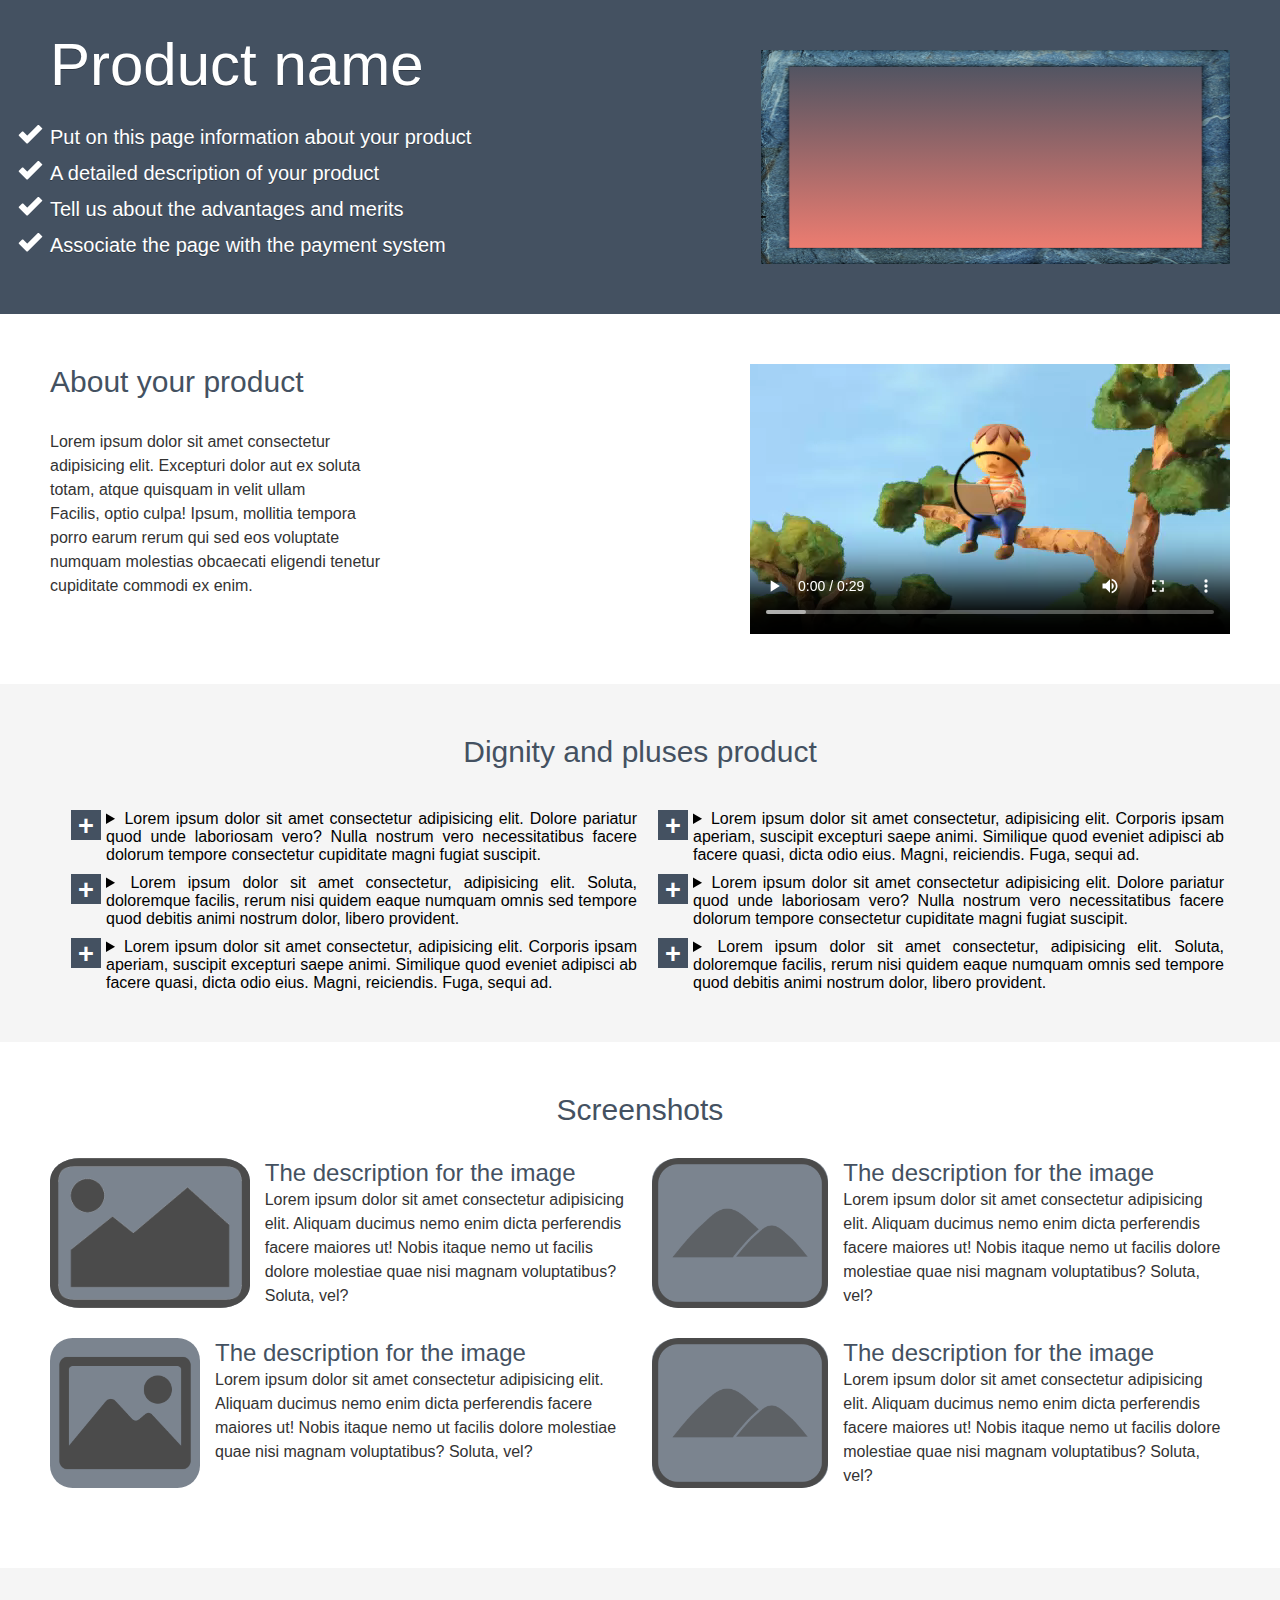
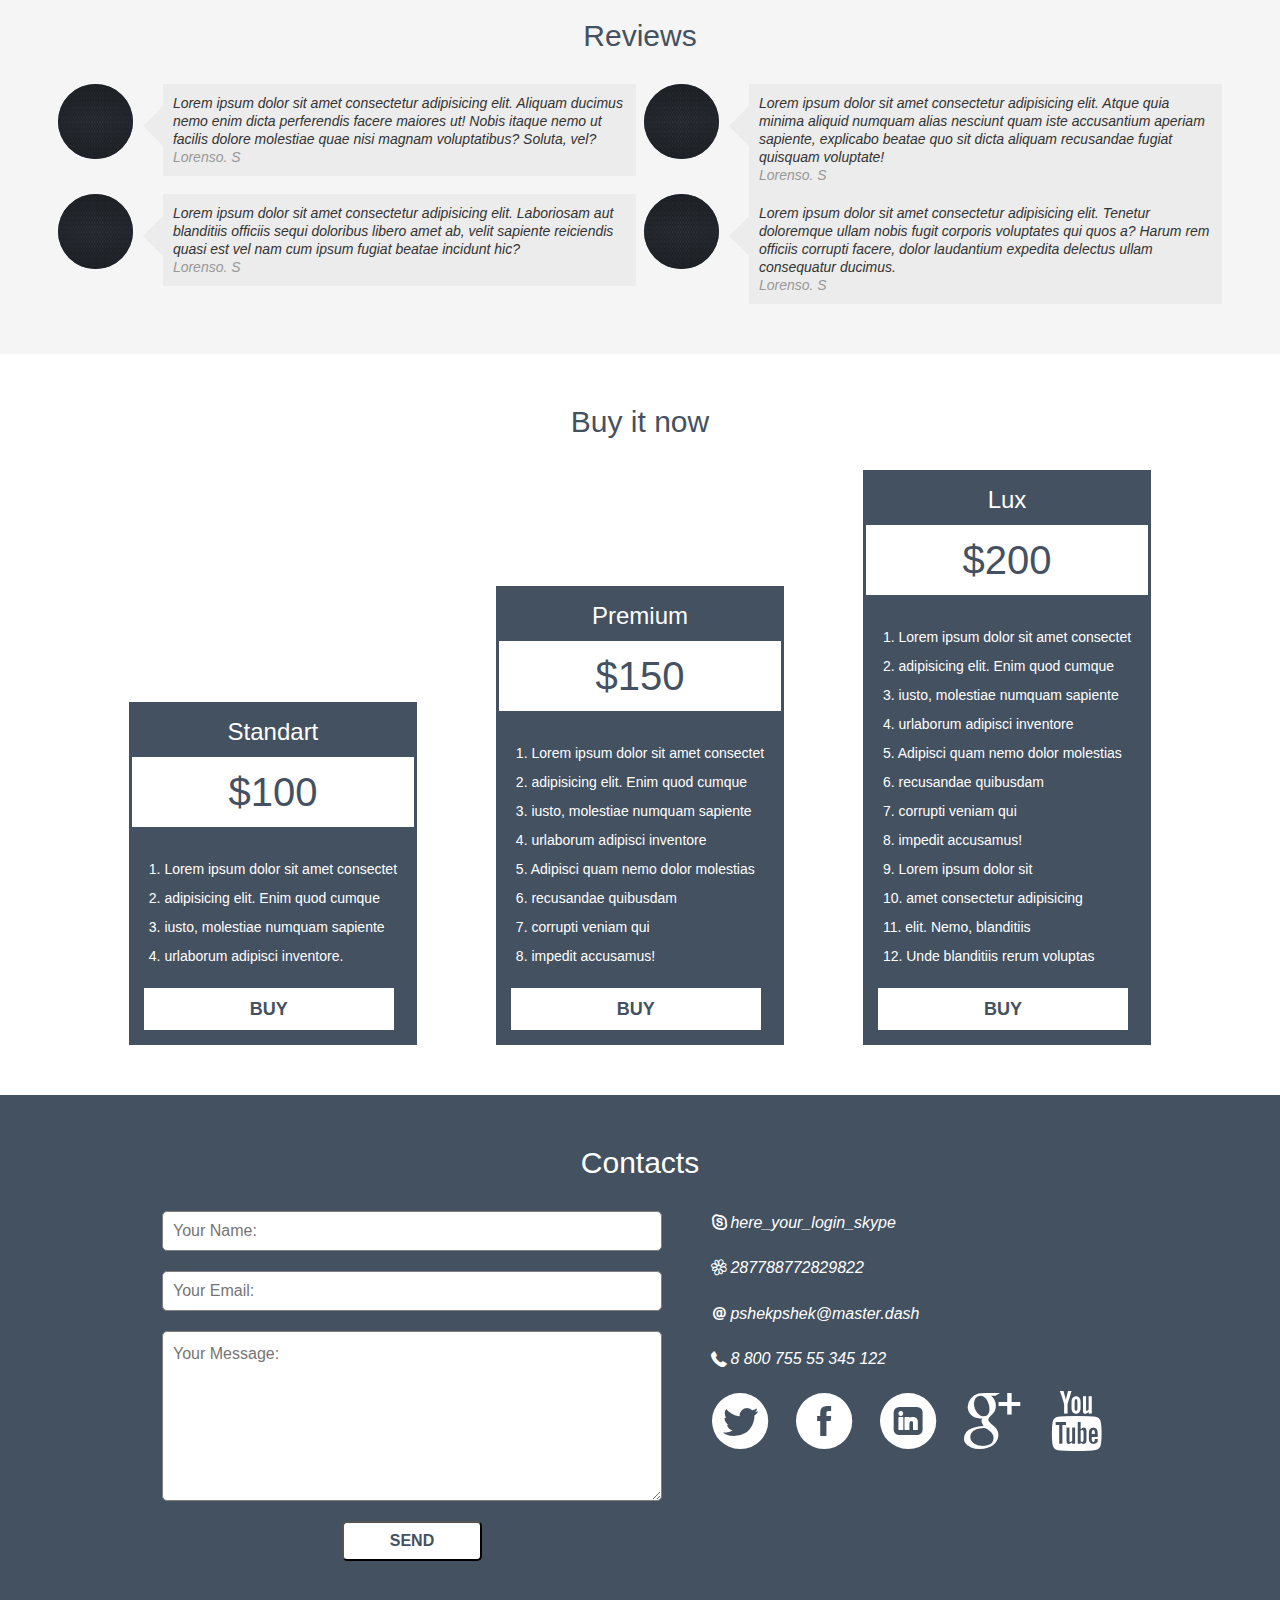
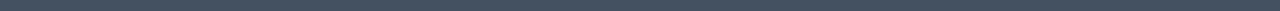
<file: lesson5/index.html>
<!DOCTYPE html>
<html lang="en">
<head>
  <meta charset="UTF-8">
  <meta name="viewport" content="width=device-width, initial-scale=1.0">
  <meta http-equiv="X-UA-Compatible" content="ie=edge">
  <title>Lesson #5. From PSD to HTML! Finished version 💩</title>
  <link rel="stylesheet" href="assets/css/fontello.css">
  <link rel="stylesheet" href="assets/css/normalize.css">
  <link rel="stylesheet" href="assets/css/style.css">
</head>
<body>
  <header>
    <article>
      <h1>Product name</h1>
      <ul>
        <li>Put on this page information about your product</li>
        <li>A detailed description of your product</li>
        <li>Tell us about the advantages and merits</li>
        <li>Associate the page with the payment system</li>
      </ul>
    </article>
    <img src="assets/img/borders.png" alt="header image">
  </header>

  <main>
    <section id="about">
      <article>
        <h2>About your product</h2>
        <p>Lorem ipsum dolor sit amet consectetur adipisicing elit. Excepturi dolor aut ex soluta totam, atque quisquam in velit ullam</p>
        <p>Facilis, optio culpa! Ipsum, mollitia tempora porro earum rerum qui sed eos voluptate numquam molestias obcaecati eligendi tenetur cupiditate commodi ex enim.</p>
      </article>
    <video controls src="assets/video/chrome.webm" type="video/webm">
        <p>Your browser does not support the video element.</p>
    </video>
    </section>

    <section id="dignity">
      <h2>Dignity and pluses product</h2>
      <details>
        <summary>Lorem ipsum dolor sit amet consectetur adipisicing elit. Dolore pariatur quod unde laboriosam vero? Nulla nostrum vero necessitatibus facere dolorum tempore consectetur cupiditate magni fugiat suscipit.</summary>
      </details>
      <details>  
        <summary>Lorem ipsum dolor sit amet consectetur, adipisicing elit. Corporis ipsam aperiam, suscipit excepturi saepe animi. Similique quod eveniet adipisci ab facere quasi, dicta odio eius. Magni, reiciendis. Fuga, sequi ad.</summary>
      </details>
      <details>
        <summary>Lorem ipsum dolor sit amet consectetur, adipisicing elit. Soluta, doloremque facilis, rerum nisi quidem eaque numquam omnis sed tempore quod debitis animi nostrum dolor, libero provident.</summary>
      </details>  
      <details>
        <summary>Lorem ipsum dolor sit amet consectetur adipisicing elit. Dolore pariatur quod unde laboriosam vero? Nulla nostrum vero necessitatibus facere dolorum tempore consectetur cupiditate magni fugiat suscipit.</summary>
      </details>
      <details>
        <summary>Lorem ipsum dolor sit amet consectetur, adipisicing elit. Corporis ipsam aperiam, suscipit excepturi saepe animi. Similique quod eveniet adipisci ab facere quasi, dicta odio eius. Magni, reiciendis. Fuga, sequi ad.</summary>
      </details>
      <details>
        <summary>Lorem ipsum dolor sit amet consectetur, adipisicing elit. Soluta, doloremque facilis, rerum nisi quidem eaque numquam omnis sed tempore quod debitis animi nostrum dolor, libero provident.</summary>
      </details>
    </section>

    <section id="screen">
      <h2>Screenshots</h2>
      <figure>
        <img src="assets/img/placeholder-image-0.jpg" alt="Placeholder 0">
        <figcaption>
          <h3>The description for the image</h3>
          <p>Lorem ipsum dolor sit amet consectetur adipisicing elit. Aliquam ducimus nemo enim dicta perferendis facere maiores ut!
  Nobis itaque nemo ut facilis dolore molestiae quae nisi magnam voluptatibus? Soluta, vel?</p>
        </figcaption>
      </figure>
      
      <figure>
        <img src="assets/img/placeholder-image-1.png" alt="Placeholder 1">
        <figcaption>
          <h3>The description for the image</h3>
          <p>Lorem ipsum dolor sit amet consectetur adipisicing elit. Aliquam ducimus nemo enim dicta perferendis facere maiores
            ut! Nobis itaque nemo ut facilis dolore molestiae quae nisi magnam voluptatibus? Soluta, vel?</p>
        </figcaption>
      </figure>
      
      <figure>
        <img src="assets/img/placeholder-image-2.png" alt="Placeholder 2">
        <figcaption>
          <h3>The description for the image</h3>
          <p>Lorem ipsum dolor sit amet consectetur adipisicing elit. Aliquam ducimus nemo enim dicta perferendis facere maiores ut!
  Nobis itaque nemo ut facilis dolore molestiae quae nisi magnam voluptatibus? Soluta, vel?</p>
        </figcaption>
      </figure>

      <figure>
        <img src="assets/img/placeholder-image-1.png" alt="Placeholder 1">
        <figcaption>
          <h3>The description for the image</h3>
          <p>Lorem ipsum dolor sit amet consectetur adipisicing elit. Aliquam ducimus nemo enim dicta perferendis facere maiores
            ut! Nobis itaque nemo ut facilis dolore molestiae quae nisi magnam voluptatibus? Soluta, vel?</p>
        </figcaption>
      </figure>
    </section>

    <section id="review">
      <h2>Reviews</h2>
      <figure>
        <img src="assets/img/pattern.jpg" alt="round">
        <figcaption>
          <p>Lorem ipsum dolor sit amet consectetur adipisicing elit. Aliquam ducimus nemo enim dicta perferendis facere maiores
        ut! Nobis itaque nemo ut facilis dolore molestiae quae nisi magnam voluptatibus? Soluta, vel?
        <span>Lorenso. S</span></p>
        </figcaption>
      </figure>
      <figure>
        <img src="assets/img/pattern.jpg" alt="round">
        <figcaption>
          <p>Lorem ipsum dolor sit amet consectetur adipisicing elit. Atque quia minima aliquid numquam alias nesciunt quam iste
        accusantium aperiam sapiente, explicabo beatae quo sit dicta aliquam recusandae fugiat quisquam voluptate!
        <span>Lorenso. S</span></p>
        </figcaption>
      </figure>
      <figure>
        <img src="assets/img/pattern.jpg" alt="round">
        <figcaption>
          <p>Lorem ipsum dolor sit amet consectetur adipisicing elit. Laboriosam aut blanditiis officiis sequi doloribus libero amet
        ab, velit sapiente reiciendis quasi est vel nam cum ipsum fugiat beatae incidunt hic?
        <span>Lorenso. S</span></p>
        </figcaption>
      </figure>
      <figure>
        <img src="assets/img/pattern.jpg" alt="round">
        <figcaption>
          <p>Lorem ipsum dolor sit amet consectetur adipisicing elit. Tenetur doloremque ullam nobis fugit corporis voluptates qui
        quos a? Harum rem officiis corrupti facere, dolor laudantium expedita delectus ullam consequatur ducimus.
        <span>Lorenso. S</span></p>
        </figcaption>
      </figure>
    </section>


    <section id="buy">
      <h2>Buy it now</h2>

      <div class="columns">
        <h4>Standart</h4>
        <span>$100</span>
        <ul>
          <li>1. Lorem ipsum dolor sit amet consectet</li>
          <li>2. adipisicing elit. Enim quod cumque</li>
          <li>3. iusto, molestiae numquam sapiente</li>
          <li>4. urlaborum adipisci inventore. </li>
        </ul>
        <button>BUY</button>
      </div>

      <div class="columns">
        <h4>Premium</h4>
        <span>$150</span>
        <ul>
          <li>1. Lorem ipsum dolor sit amet consectet</li>
          <li>2. adipisicing elit. Enim quod cumque</li>
          <li>3. iusto, molestiae numquam sapiente</li>
          <li>4. urlaborum adipisci inventore</li>
          <li>5. Adipisci quam nemo dolor molestias </li>
          <li>6. recusandae quibusdam </li>
          <li>7. corrupti veniam qui</li>
          <li>8. impedit accusamus!</li>
        </ul>
        <button>BUY</button>
      </div>

      <div class="columns">
        <h4>Lux</h4>
        <span>$200</span>
        <ul>
          <li>1. Lorem ipsum dolor sit amet consectet</li>
          <li>2. adipisicing elit. Enim quod cumque</li>
          <li>3. iusto, molestiae numquam sapiente</li>
          <li>4. urlaborum adipisci inventore</li>
          <li>5. Adipisci quam nemo dolor molestias </li>
          <li>6. recusandae quibusdam </li>
          <li>7. corrupti veniam qui</li>
          <li>8. impedit accusamus!</li>
          <li>9. Lorem ipsum dolor sit</li>
          <li>10. amet consectetur adipisicing </li>
          <li>11. elit. Nemo, blanditiis</li>
          <li>12. Unde blanditiis rerum voluptas</li>
        </ul>
        <button>BUY</button>
      </div>
    </section>
  </main>

  <footer class="main-footer">
    <h2 class="main-footer_title">Contacts</h2>
    <form class="main-footer_form" action="#" method="post">
      <input type="text" placeholder="Your name:">
      <input type="email" placeholder="Your email:">
      <textarea placeholder="Your message:"></textarea>
      <input type="submit" value="send">
    </form>
    <div class="main-footer_contacts">
      <i class="icon-skype-outline">here_your_login_skype</i>
      <i class="icon-icq">287788772829822</i>
      <i class="icon-at">pshekpshek@master.dash</i>
      <i class="icon-phone">8 800 755 55 345 122</i>
    </div>
    <div class="main-footer_social">
      <i class="icon-twitter-circled"></i>
      <i class="icon-facebook-circled"></i>
      <i class="icon-linkedin-circled"></i>
      <i class="icon-gplus"></i>
      <i class="icon-youtube"></i>
    </div>
  </footer>
</body>
</html>
</file>
<file: lesson5/assets/css/fontello.css>
@font-face {
  font-family: 'fontello';
  src: url('../fonts/fontello.eot?51133936');
  src: url('../fonts/fontello.eot?51133936#iefix') format('embedded-opentype'),
       url('../fonts/fontello.woff2?51133936') format('woff2'),
       url('../fonts/fontello.woff?51133936') format('woff'),
       url('../fonts/fontello.ttf?51133936') format('truetype'),
       url('../fonts/fontello.svg?51133936#fontello') format('svg');
  font-weight: normal;
  font-style: normal;
}
/* Chrome hack: SVG is rendered more smooth in Windozze. 100% magic, uncomment if you need it. */
/* Note, that will break hinting! In other OS-es font will be not as sharp as it could be */
/*
@media screen and (-webkit-min-device-pixel-ratio:0) {
  @font-face {
    font-family: 'fontello';
    src: url('../font/fontello.svg?51133936#fontello') format('svg');
  }
}
*/
 
 [class^="icon-"]:before, [class*=" icon-"]:before {
  font-family: "fontello";
  font-style: normal;
  font-weight: normal;
  speak: none;
 
  display: inline-block;
  text-decoration: inherit;
  width: 1em;
  margin-right: .2em;
  text-align: center;
  /* opacity: .8; */
 
  /* For safety - reset parent styles, that can break glyph codes*/
  font-variant: normal;
  text-transform: none;
 
  /* fix buttons height, for twitter bootstrap */
  line-height: 1em;
 
  /* Animation center compensation - margins should be symmetric */
  /* remove if not needed */
  margin-left: .2em;
 
  /* you can be more comfortable with increased icons size */
  /* font-size: 120%; */
 
  /* Font smoothing. That was taken from TWBS */
  -webkit-font-smoothing: antialiased;
  -moz-osx-font-smoothing: grayscale;
 
  /* Uncomment for 3D effect */
  /* text-shadow: 1px 1px 1px rgba(127, 127, 127, 0.3); */
}
 
.icon-skype-outline:before { content: '\e800'; } /* '' */
.icon-at:before { content: '\e801'; } /* '' */
.icon-phone:before { content: '\e802'; } /* '' */
.icon-facebook-circled:before { content: '\f051'; } /* '' */
.icon-twitter-circled:before { content: '\f057'; } /* '' */
.icon-gplus:before { content: '\f05a'; } /* '' */
.icon-linkedin-circled:before { content: '\f05b'; } /* '' */
.icon-youtube:before { content: '\f167'; } /* '' */
.icon-icq:before { content: '\f304'; } /* '' */
</file>
<file: lesson5/assets/css/style.css>
html, body, body div, span, object, iframe, h1, h2, h3, h4, h5, h6, p, blockquote, pre, abbr, address, cite, code, del, dfn, em, img, ins, kbd, q, samp, small, strong, sub, sup, var, b, i, dl, dt, dd, ol, ul, li, fieldset, form, label, legend, table, caption, tbody, tfoot, thead, tr, th, td, article, aside, figure, footer, header, menu, nav, section, time, mark, audio, video, details, summary {
	margin: 0;
	padding: 0;
	border: 0;
	font-size: 100%;
	font-weight: normal;
	vertical-align: baseline;
	background: transparent;
}

body {
  margin: 0 auto;
  max-width: 1280px;
  font-family: Arial;
}

header {
  background: rgb(68, 81, 97);
  padding: 50px;
  display: flex;
  flex-wrap: column;
  justify-content: space-between;
  
}

header h1 {
  font-family: Arial;
  color:  #fff;
  font-size: 60px;
  font-weight: 400;
  text-shadow: 0px 1px 0px rgba(0, 0, 0, 0.3);
  margin-top: -20px;
  padding-bottom: 20px;
}

header ul {
  list-style-image: url('../icons/checkicon.png');
}


header ul li {  
  font-family: Arial;
  color:  #fff;
  font-size: 20px;
  font-weight: 400;
  line-height: 36px;
  text-shadow: 0px 1px 0px rgba(0, 0, 0, 0.3);
}

header img {
  background: linear-gradient(rgb(68, 81, 97), salmon);
  width: 469px;
  height: 214px;
  /* background-image: url('../assets/img/borders.png') */
}

#about {
  background: rgb(255, 255, 255);
  padding: 50px;
  display: flex;
  flex-wrap: column;
  justify-content: space-between;
}

#about h2 {
  width: 100%;
  margin: 0 0 30px 0;
  font-family: Arial;
  color:  #445161;
  font-size: 30px;
  font-weight: 400;
  line-height: 36px;
  text-align: left;
}

#about p {
  font-family: Arial;
  color:  #333;
  font-size: 16px;
  font-weight: 400;
  line-height: 24px;
  text-align: left;
  width: 49%;
}

#about video {
  background-color: rgb(68, 81, 97);
  width: 49%;
}

#dignity {
  background: rgb(245, 245, 245);
  display: flex;
  flex-wrap: wrap;
  justify-content: space-evenly;
  flex-direction: row;
  padding: 50px;
}

#dignity h2 {
  font-family: Arial;
  color:  #445161;
  font-size: 30px;
  font-weight: 400;
  line-height: 36px;
  text-align: center;
  width: 100%;
  margin: 0 0 30px 0;
}
  
#dignity details {
  font-family: Arial;
  margin: 0 0 0 40px;
  position: relative;
  width: 45%;
  padding: 10px 0 0 10px;
  text-align: justify;
}

#dignity summary {
  outline: none;
}

#dignity summary::-webkit-details-marker {
  display: none;
}

#dignity summary:after {
  content: "+";
  display: block;
  width: 30px;
  height: 30px;
  background: #445161;
  color: #fff;
  font-size: 1.7em;
  font-weight: bold;
  text-align: center;
  position: absolute;
  top: 10px;
  left: -25px;
}

/* #dignity details[open] summary:after {
  content: "-";
} */

#screen {
  background: rgb(255, 255, 255);
  display: flex;
  flex-wrap: wrap;
  justify-content: space-between;
  box-sizing: boder-box;
  padding: 50px;
}

#screen h2 {
  font-family: Arial;
  color:  #445161;
  font-size: 30px;
  font-weight: 400;
  line-height: 36px;
  text-align: center;
  width: 100%;
  margin: 0 0 30px 0;
}

#screen h3 {
  font-family: Arial;
  color:  #445161;
  font-size: 24px;
  font-weight: 400;
  line-height: 30px;
  text-align: left;
}

#screen figure {
  font-family: Arial;
  color:  #333333;
  font-size: 16px;
  font-weight: 400;
  line-height: 24px;
  text-align: left;
  width: 49%;
  display:flex;
  justify-content: space-between;
  margin: 0 0 30px 0;
}

#screen img {
  background-color:  #445161;
  opacity: 0.7;
  width: 200px;
  height: 150px;
  border-radius: 15%;
  margin: 0 15px 0 0;
}

#review {
  background: rgb(245, 245, 245);
  padding: 50px;
  display: flex;
  flex-wrap: wrap;
  justify-content: space-evenly;
}

#review h2 {
  font-family: Arial;
  color:  #445161;
  font-size: 30px;
  font-weight: 400;
  line-height: 36px;
  text-align: center;
  margin: 0 0 30px 0;
  width: 100%;
}

#review figure {
  width: 49%;
  display: flex;
}

#review figcaption {
  border-radius: 5px;
  position: relative;
  width: 85%;
}

#review figcaption:before {
  content: "";
  border: 20px solid transparent;	
  border-right: 20px solid #ececec;
  position: absolute;
  top: 20%;
  left: -40px;
}

#review img {
  border-radius: 50%;
  background-color:  #445161;
  width: 75px;
  height: 75px;
  margin-right: 30px
}

#review figcaption p {
  background: rgb(236, 236, 236);
  font-family: Arial;
  color:  #333333;
  font-size: 14px;
  font-style: italic;
  line-height: 18px;
  text-align: left;
  padding: 10px;
}

#review figcaption span {
  font-family: Arial;
  color:  #989898;
  font-size: 14px;
  font-weight: 400;
  line-height: 18px;
  text-align: left;
  display: block;
}


#buy {
  background: rgb(255, 255, 255);
  padding: 50px;
  display: flex;
  flex-wrap: wrap;
  justify-content: space-evenly;
  align-items: flex-end;
}

#buy h2 {
  width: 100%;
  margin: 0 0 30px 0;
  font-family: Arial;
  color:  #445161;
  font-size: 30px;
  font-weight: 400;
  line-height: 36px;
  text-align: center;
}

#buy .columns {
  background: rgb(68, 81, 97);
  padding: 15px;
}

#buy ul {
  margin-top: 20px;
  padding: 5px;
}

#buy ul li {
  font-family: Arial;
  color:  #fff;
  font-size: 14px;
  font-weight: 400;
  line-height: 24px;
  text-align: left;
  list-style: none;
  padding-top: 5px;
}

#buy h4 {
  font-family: Arial;
  color:  #fff;
  font-size: 24px;
  font-weight: 400;
  line-height: 30px;
  text-align: center;
  padding-bottom: 10px;
}

#buy span {
  font-family: Arial;
  color:  #445162;
  background-color: #fff;
  font-size: 40px;
  font-weight: 400;
  line-height: 30px;
  text-align: center;
  display: block;
  padding: 20px;
  margin: 0 -12px 0 -12px;
}


.columns button {
  margin-top: 15px;
  width: 250px;
  display: block;
  padding: 10px 0;
  text-decoration: none;
  text-align: center;
  font-family: Arial;
  color:  #445161;
  font-size: 18px;
  font-weight: 700;
  line-height: 18px;
  text-align: center;
  background-color: #fff;
  text-transform: uppercase;
  outline: none;
  border: 2px #fff solid;
}



.columns button:hover {
  background-color: darksalmon;
}

.columns button:active {
  background-color: lightsalmon;
}


footer {
  background: rgb(68, 81, 98);
}

.main-footer {
  display: flex;
  flex-wrap: wrap;
  justify-content: center;
  padding: 50px;
  background-color: #445161;
}

.main-footer_title {
  width: 100%;
  margin: 0 0 30px 0;
  font-family: Arial;
  color:  #ffff;
  font-size: 30px;
  font-weight: 400;
  line-height: 36px;
  text-align: center;
}

.main-footer_form {
  display: flex;
  flex-wrap: wrap;
  justify-content: center;
  width: 500px;
  margin: 0 46px 0 0;
}

.main-footer_form input[type="text"],
.main-footer_form input[type="email"],
.main-footer_form textarea {
  width: 100%;
  height: 40px;
  margin: 0 0 20px 0;
  padding: 10px;
  box-sizing: border-box;
  border: 1px solid gray;
  border-radius: 5px;
  background-color:  #ffffff;
  outline: none;
  text-transform: capitalize;
}

.main-footer_form input[type="text"]:hover,
.main-footer_form input[type="email"]:hover,
.main-footer_form textarea:hover {
  background-color: gray;
  color: white;
  border-color: white;
}

.main-footer_form input[type="text"]:hover::placeholder,
.main-footer_form input[type="email"]:hover::placeholder,
.main-footer_form textarea:hover::placeholder {
  color: white;
}

.main-footer_form textarea {
  width: 500px;
  height: 170px;
  border: 1px solid gray;
  border-radius: 5px;
  background-color:  #ffffff;
  outline: none;
}

input[placeholder],
textarea[placeholder] {
  text-overflow:ellipsis;
  font-family: Arial;
  color:  #445162;
  font-size: 16px;
  font-weight: 400;
  line-height: 24px;
  text-align: left;
}  

.main-footer_form input[type="submit"] {
  border-radius: 5px;
  background-color:  #ffffff;
  width: 140px;
  height: 40px;
  text-transform: uppercase;
  font-family: Arial;
  color:  #445162;
  font-size: 16px;
  font-weight: 700;
  line-height: 24px;
  text-align: center;
  outline: none;
}

.main-footer_form input[type="submit"]:hover {
  background-color: gray;
  color: white;
}

.main-footer_form input[type="submit"]:active {
  background-color:  #ffffff;
  color:  #445162;
}

.main-footer_contacts {
  width: 240px;
  height: 160px;
  display:flex;
  flex-direction: column;
  justify-content: space-between;
}

.main-footer_contacts i {
  font-family: Arial;
  color:  #fff;
  font-size: 16px;
  font-weight: 400;
  line-height: 24px;
  text-align: left;
}

.main-footer_contacts i:hover {
  color: gray;
}

.main-footer_social {
  color:  #fff;
  font-size: 60px;
  font-weight: 400;
  line-height: 24px;
  text-align: left;
  display:flex;
  flex-direction: row;
  align-self: flex-end;
  margin: 0 0 110px -250px;
}

.main-footer_social i:hover {
  color: gray;
}
</file>
